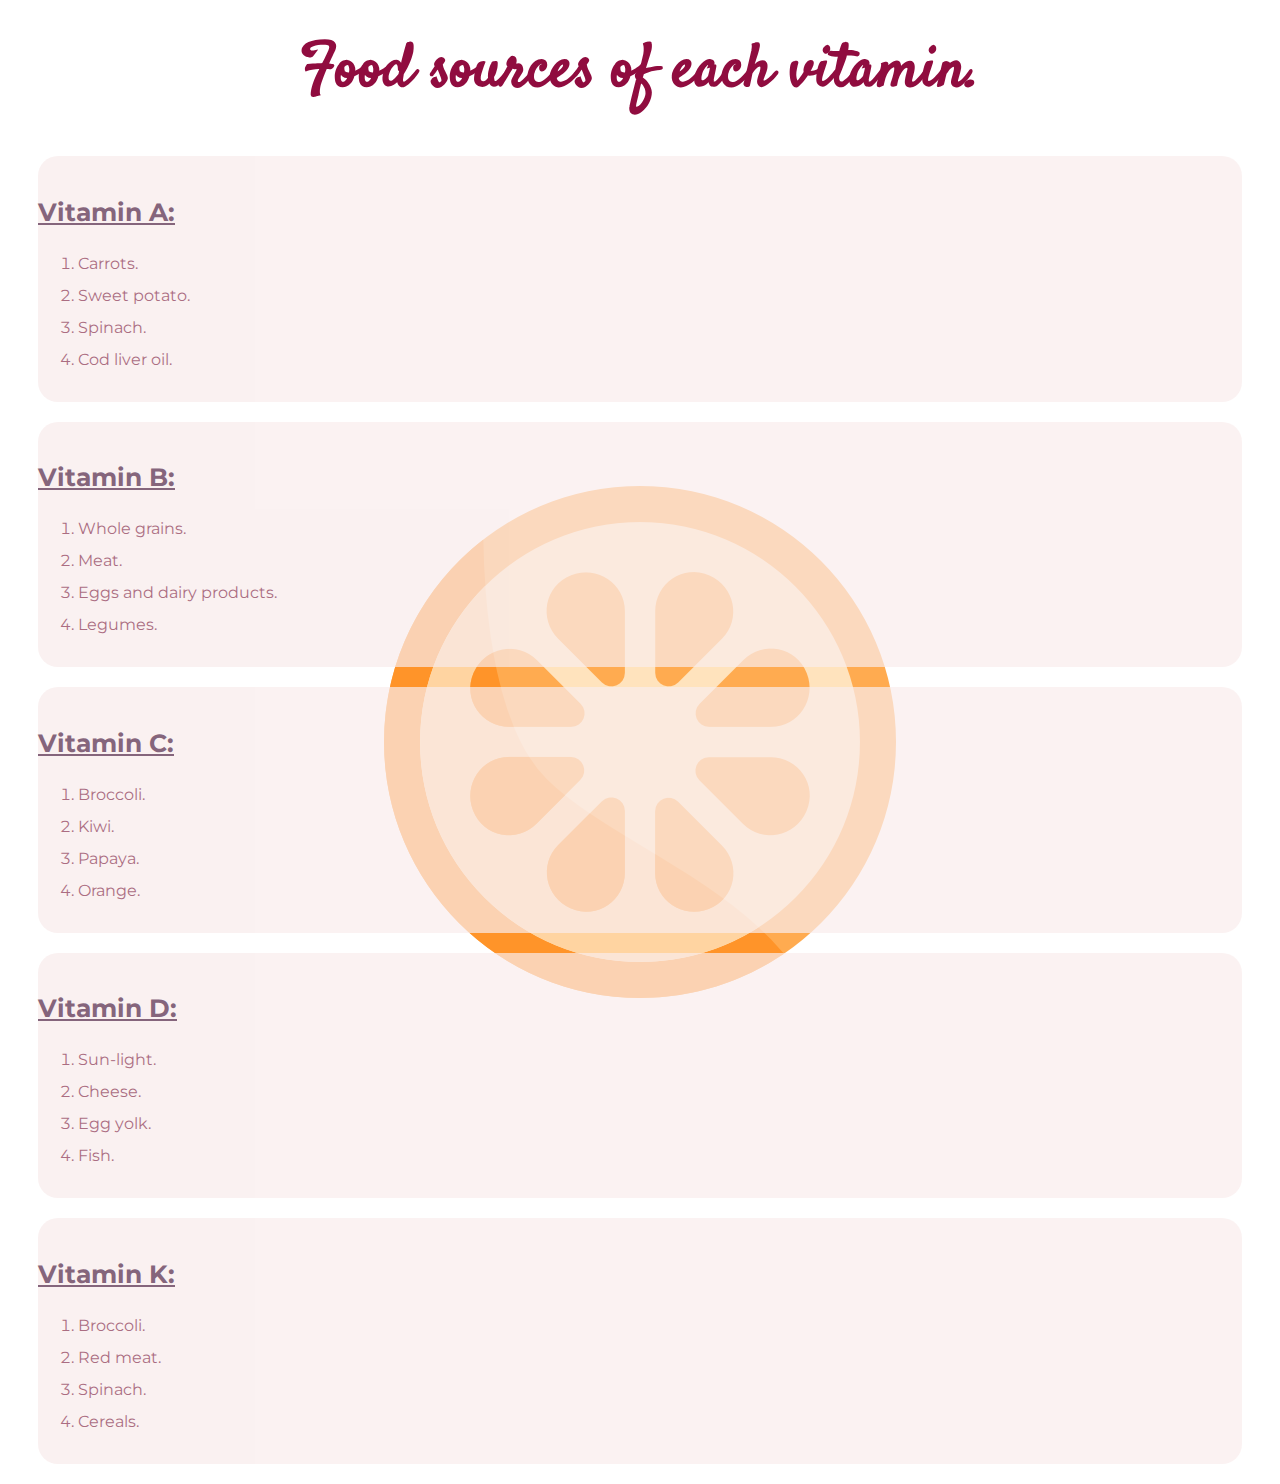
<file: sources.html>
<!DOCTYPE html>
<html lang="en" dir="ltr">
  <head>
    <meta charset="utf-8">
    <title>Sources of vitamins</title>
    <link rel="stylesheet" href="css/style1.css">
    <link href="https://fonts.googleapis.com/css2?family=Merriweather:ital,wght@0,400;1,700&family=Montserrat:ital,wght@0,500;1,400;1,500&family=Sacramento&display=swap" rel="stylesheet">
    <link href="https://fonts.googleapis.com/css2?family=Dancing+Script:wght@562&family=Great+Vibes&display=swap" rel="stylesheet">
    <link href="https://fonts.googleapis.com/css2?family=Dancing+Script:wght@562&display=swap" rel="stylesheet">
    <link href="https://fonts.googleapis.com/css2?family=Sacramento&display=swap" rel="stylesheet">
    <link href="https://fonts.googleapis.com/css2?family=Satisfy&display=swap" rel="stylesheet">
    <style>
body {
  background-image: url('images/fruit.png');
  background-repeat: no-repeat;
  background-position: center;
}
</style>

  </head>
  <body>
    <h1>Food sources of each vitamin.</h1>
    <div class="container1">
      <h2>Vitamin A:</h2>
      <ol>
        <li>Carrots.</li>
        <li>Sweet potato.</li>
        <li>Spinach.</li>
        <li>Cod liver oil.</li>
      </ol>
    </div>

    <div class="container2">
      <h2>Vitamin B:</h2>
      <ol>
        <li>Whole grains.</li>
        <li>Meat.</li>
        <li>Eggs and dairy products.</li>
        <li>Legumes.</li>
      </ol>
    </div>

    <div class="container3">
      <h2>Vitamin C:</h2>
      <ol>
        <li>Broccoli.</li>
        <li>Kiwi.</li>
        <li>Papaya.</li>
        <li>Orange.</li>
      </ol>
    </div>

    <div class="container4">
      <h2>Vitamin D:</h2>
      <ol>
        <li>Sun-light.</li>
        <li>Cheese.</li>
        <li>Egg yolk.</li>
        <li>Fish.</li>
      </ol>
    </div>

    <div class="container4">
      <h2>Vitamin K:</h2>
      <ol>
        <li>Broccoli.</li>
        <li>Red meat.</li>
        <li>Spinach.</li>
        <li>Cereals.</li>
      </ol>
    </div>

  </body>
</html>
</file>
<file: css/style1.css>
body {
  background-image: url('fruit.png');
}

h1 {
  margin: 0;
  padding-top: 20px;
  padding-bottom: 20px;
  font-family: 'Satisfy', cursive;
  font-size: 4.8vw;
  color: #900c3f;
  text-align: center;
}

h2 {
  font-family: 'Montserrat', sans-serif;
  color: #522546;
  font-weight: bold;
  font-size: 25px;
  text-decoration: underline;
}

.container1 {
    background-color:#f9ecec;
    padding-bottom: 10px;
    padding-top: 20px;
    border-radius: 20px;
    margin: 20px 30px;
    opacity: 0.7;
  }

  .container2 {
      background-color:#f9ecec;
      padding-bottom: 10px;
      padding-top: 20px;
      border-radius: 20px;
      margin: 20px 30px;
      opacity: 0.7;
    }

  .container3 {
        background-color:#f9ecec;
        padding-bottom: 10px;
        padding-top: 20px;
        border-radius: 20px;
        margin: 20px 30px;
        opacity: 0.7;
      }

  .container4 {
          background-color:#f9ecec;
          padding-bottom: 10px;
          padding-top: 20px;
          border-radius: 20px;
          margin: 20px 30px;
          opacity: 0.7;
        }

  .container5 {
            background-color:#f9ecec;
            padding-bottom: 10px;
            padding-top: 20px;
            border-radius: 20px;
            margin: 20px 30px;
            opacity: 0.7;
          }

li {
  font-family: 'Montserrat', sans-serif;
  color: #88304e;
  line-height: 2;
}
</file>
